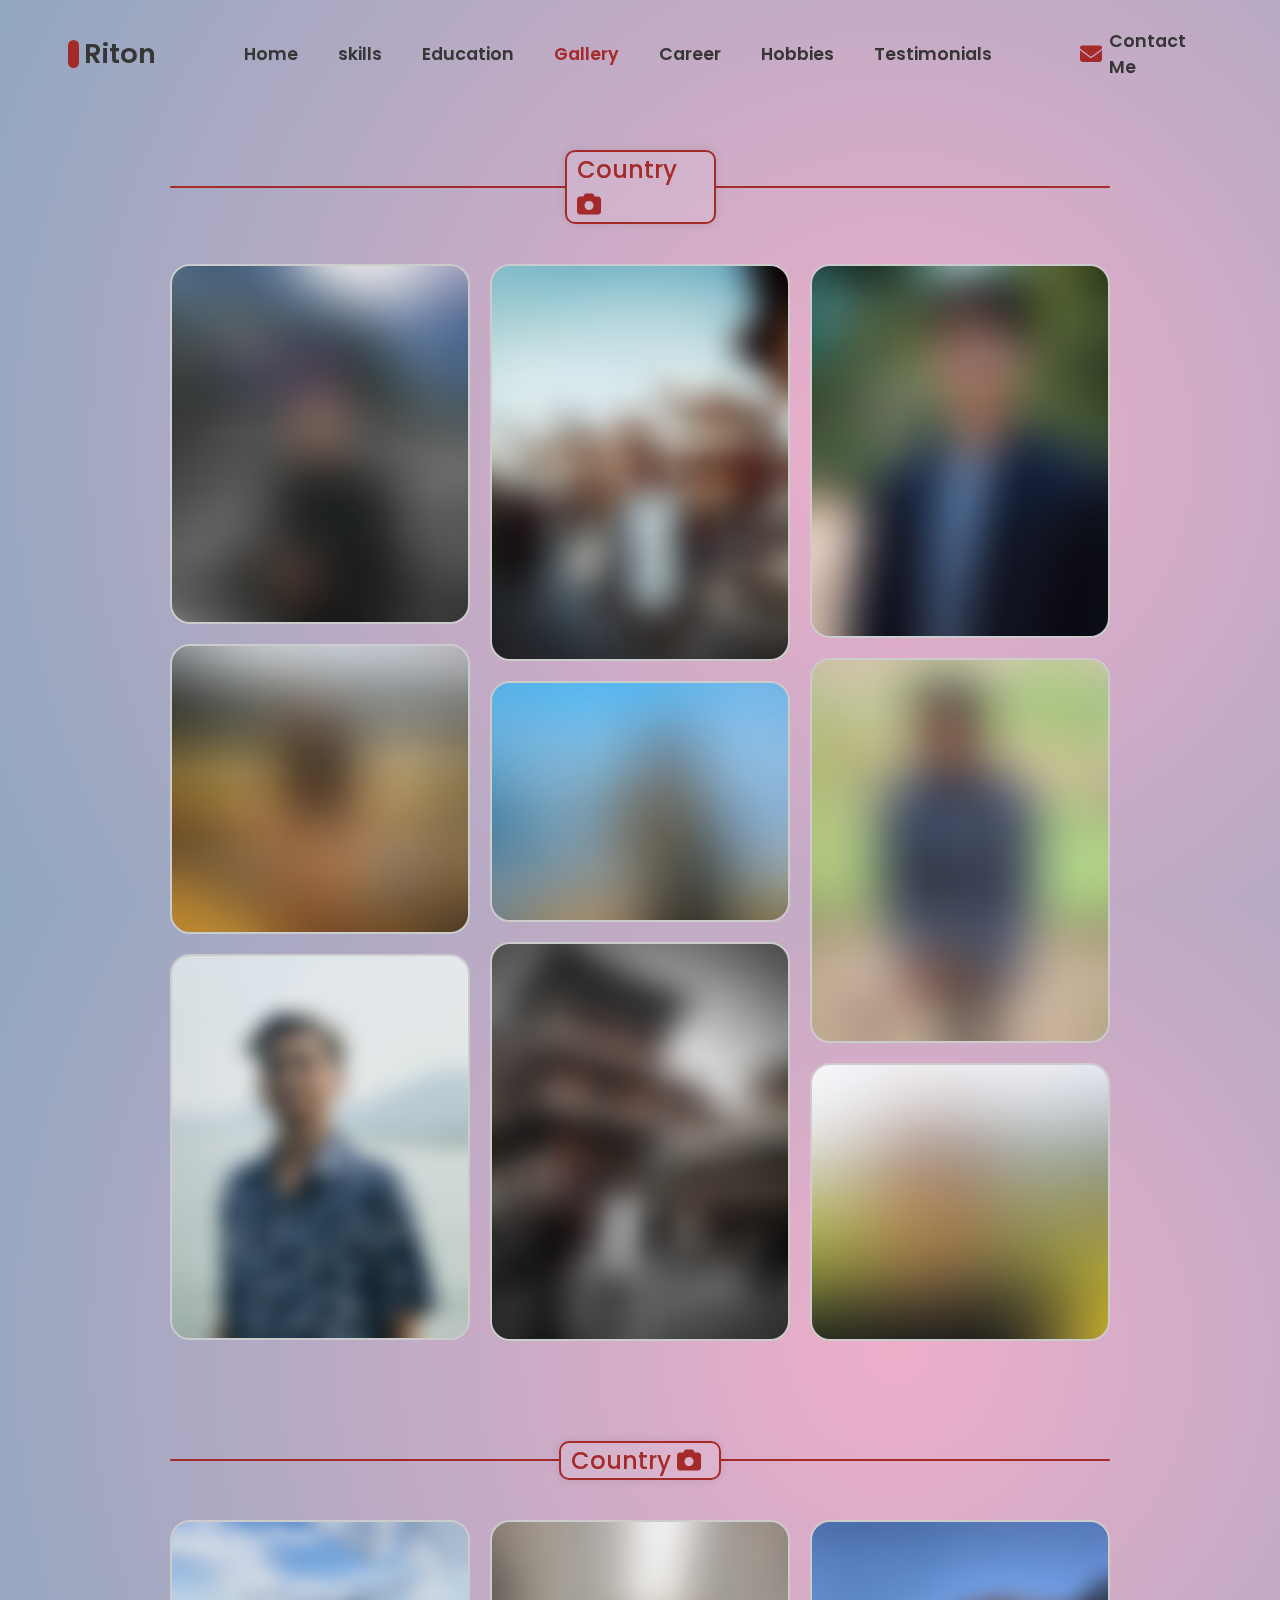
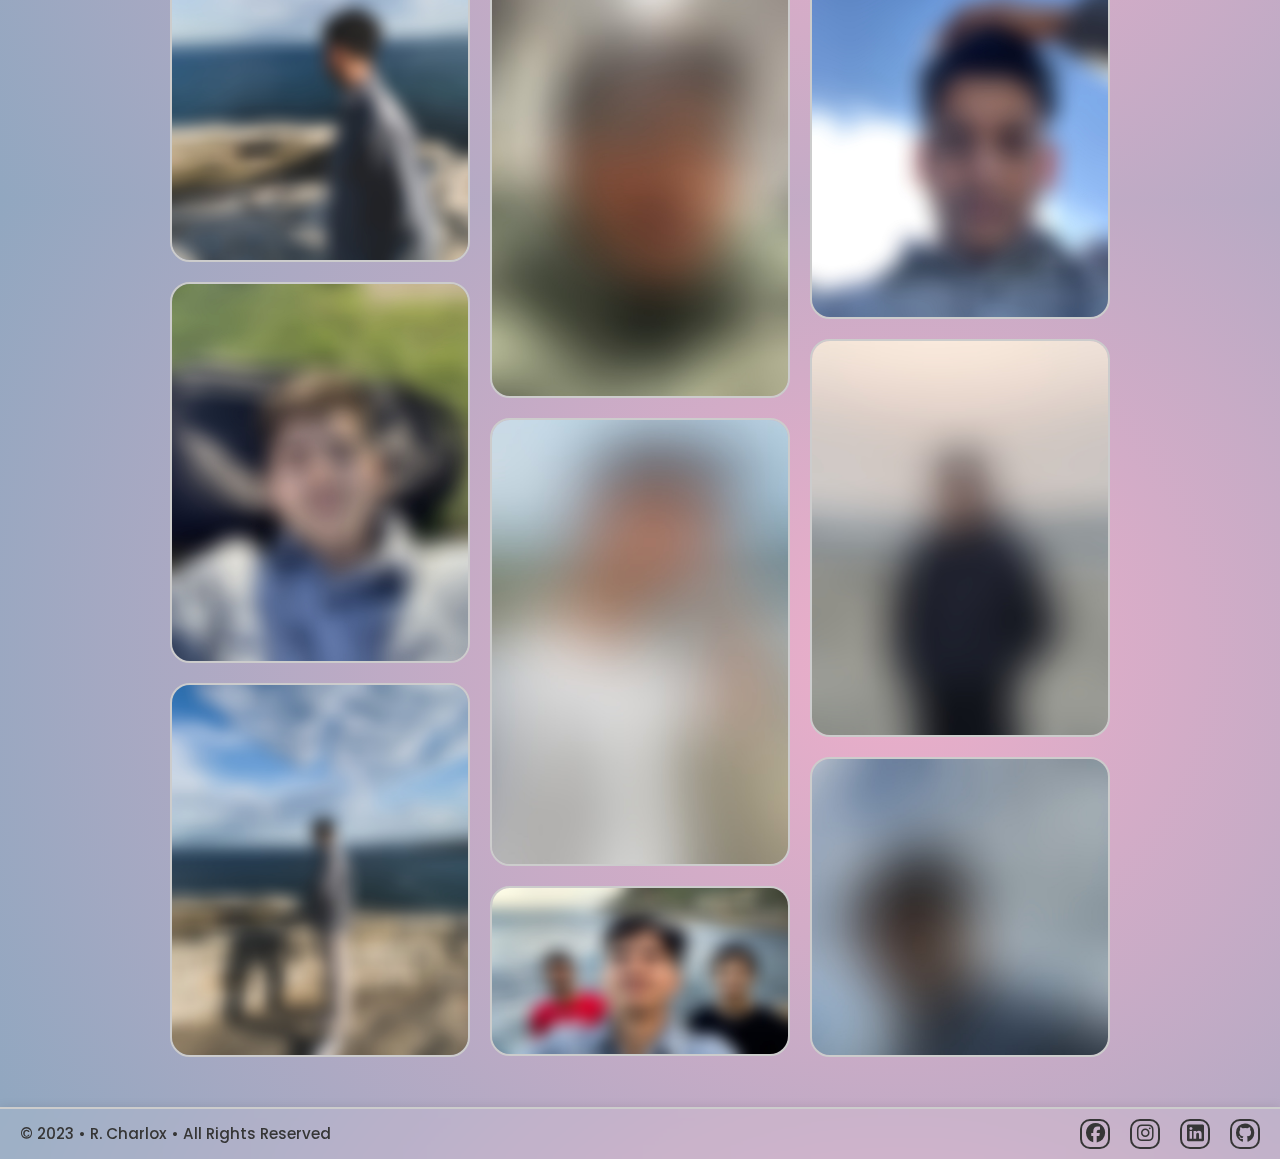
<file: SRC/pages/gallery.html>
<!DOCTYPE html>
<html>

<head>
    <meta charset="utf-8">
    <meta name="viewport" content="width=device-width, initial-scale=1">
    <title>Gallery</title>
    <link rel="stylesheet" type="text/css" href="../style/style.css">
    <link rel="icon" href="/Assets/favicons/favicon.png" type="image/png" sizes="32x32">

    <link rel="stylesheet" href="https://cdnjs.cloudflare.com/ajax/libs/font-awesome/6.2.0/css/all.min.css">
    <link rel="stylesheet" href="https://unpkg.com/boxicons@latest/css/boxicons.min.css">
</head>

<body>


    <header class="header" id="header">
        <a href="../../index.html" class="logo"><span class="main-icon"></span><span>Riton</span></a>

        <div class="navbar">
            <a href="/index.html">Home</a>
            <a href="./skills.html">skills</a>
            <a href="./education.html">Education</a>
            <a href="./gallery.html" class="active">Gallery</a>
            <a href="./career.html">Career</a>
            <a href="./hobbies.html">Hobbies</a>
            <a href="./testimonials.html">Testimonials</a>
        </div>

        <div class="main">
            <a href="contact.html" class="user main-items"><i class="fas fa-envelope cm-icon"></i>Contact Me</a>
            <div class="main-items menu-icon-container" id="menu-icon-js">
                <div class="bx bx-menu" id="menu-icon"></div>
            </div>
        </div>
    </header>

    <div class="page">
    <main class="gallery-main">
        <div class="gallery-section">
            <div class="column nepal">
                <div class="header">
                    <div class="header-line"></div>
                    <div class="text">Country <i class="fa-solid fa-camera"></i></div>
                    <div class="header-line right"></div>
                </div>
                <div class="images">
                    <div class="first image-column">
                        <img src="/Assets/gallery/Nepal/new 5 cropped.jpeg" alt="">
                        <img src="/Assets/gallery/Nepal/new 4.jpeg" alt="">
                        <img src="/Assets/gallery/Nepal/1 (9).jpeg" alt="">
                    </div>
                    <div class="second image-column">
                        <img src="/Assets/gallery/Nepal/1 (5).jpg" alt="">
                        <img src="/Assets/gallery/Nepal/1 (1).jpeg" alt="">
                        <img src="/Assets/gallery/Nepal/new 6.jpeg" alt="">
                    </div>
                    <div class="third image-column">
                        <img src="/Assets/gallery/Nepal/new 1.jpg" alt="">
                        <img src="/Assets/gallery/Nepal/1 (8).jpeg" alt="">
                        <img src="/Assets/gallery/Nepal/1 (4).jpg" alt="">
                    </div>
                </div>
            </div>
            <div class="column australia">
                <div class="header">
                    <div class="header-line"></div>
                    <div class="text">Country <i class="fa-solid fa-camera"></i></div>
                    <div class="header-line right"></div>
                </div>
                <div class="images">
                    <div class="first image-column">
                        <img src="/Assets/gallery/Australia/1 (1).jpeg" alt="">
                        <img src="/Assets/gallery/Australia/1 (3).jpg" alt="">
                        <img src="/Assets/gallery/Australia/1 (2).jpeg" alt="">
                    </div>
                    <div class="second image-column">
                        <img src="/Assets/gallery/Australia/1 (5).jpg" alt="">
                        <img src="/Assets/gallery/Australia/1 (1).jpg" alt="">
                        <img src="/Assets/gallery/Australia/1 (2).jpg" alt="">
                    </div>
                    <div class="third image-column">
                        <img src="/Assets/gallery/Australia/1 (4).jpg" alt="">
                        <img src="/Assets/gallery/Australia/1 (3).jpeg" alt="">
                        <img src="/Assets/gallery/Australia/1 (6).jpg" alt="">
                    </div>
                </div>
            </div>
        </div>
    </main>
    <footer class="footer">
        <div class="left">
            &copy; 2023 • R. Charlox • All Rights Reserved
        </div>
        <div class="right">
            <div class="social"><a href="https://www.facebook.com/ritoncharlox" target="_blank"><i
                        class="fa-brands fa-facebook"></i></a></div>
            <div class="social"><a href="https://www.instagram.com/ritoncharlox" target="_blank"><i class="fa-brands fa-instagram"></i></a></div>
            <div class="social"><a href="https://www.linkedin.com/in/ritoncharlox" target="_blank"><i class="fa-brands fa-linkedin"></i></a></div>
            <div class="social"><a href="https://github.com/ritoncharlox" target="_blank"><i class="fa-brands fa-github"></i></a></div>
        </div>
    </footer>
</div>

    <div class="nav-touch-close" id="nav-tc-js"></div>

    <script type="text/javascript" src="../script/script.js"></script>

</body>

</html>
</file>
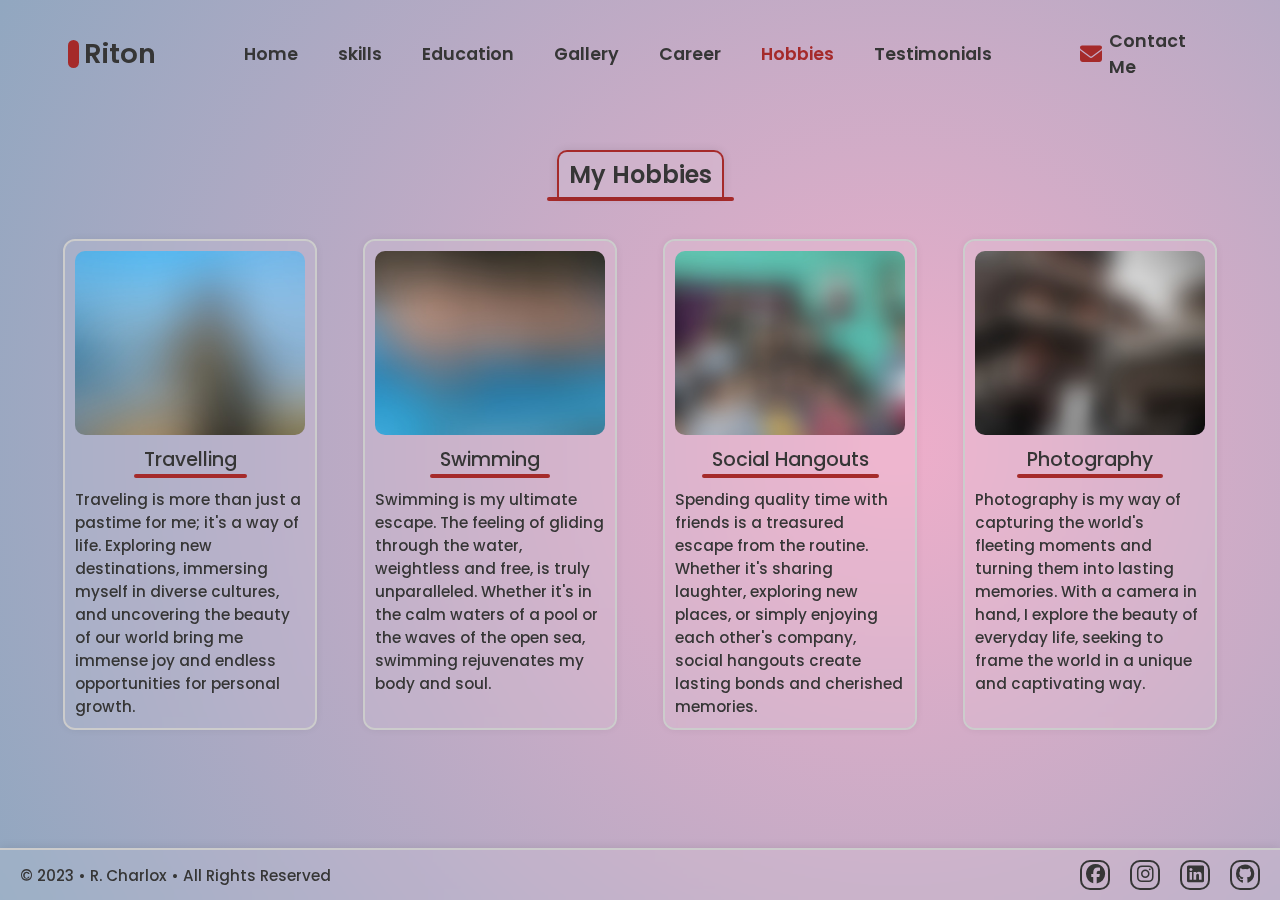
<file: SRC/pages/hobbies.html>
<!DOCTYPE html>
<html>

<head>
    <meta charset="utf-8">
    <meta name="viewport" content="width=device-width, initial-scale=1">
    <title>Hobbies</title>
    <link rel="stylesheet" type="text/css" href="../style/style.css">
    <link rel="icon" href="/Assets/favicons/favicon.png" type="image/png" sizes="32x32">

    <link rel="stylesheet" href="https://cdnjs.cloudflare.com/ajax/libs/font-awesome/6.2.0/css/all.min.css">
    <link rel="stylesheet" href="https://unpkg.com/boxicons@latest/css/boxicons.min.css">
</head>

<body>


    <header class="header" id="header">
        <a href="../../index.html" class="logo"><span class="main-icon"></span><span>Riton</span></a>

        <div class="navbar">
            <a href="/index.html">Home</a>
            <a href="./skills.html">skills</a>
            <a href="./education.html">Education</a>
            <a href="./gallery.html">Gallery</a>
            <a href="./career.html">Career</a>
            <a href="./hobbies.html" class="active">Hobbies</a>
            <a href="./testimonials.html">Testimonials</a>
        </div>

        <div class="main">
            <a href="contact.html" class="user main-items"><i class="fas fa-envelope cm-icon"></i>Contact Me</a>
            <div class="main-items menu-icon-container" id="menu-icon-js">
                <div class="bx bx-menu" id="menu-icon"></div>
            </div>
        </div>
    </header>

    <div class="page">
    <main class="hobbies-main">
        <div class="hobbies-section">
            <div class="hobbies-header">
                <div class="header-text">My Hobbies</div>
                <div class="header-line"></div>
            </div>
            <div class="section">
                <div class="row first">
                    <div class="hobbies 1">
                        <div class="image">
                            <img src="/Assets/hobbies/travelling.jpeg" alt="">
                        </div>
                        <div class="header">
                            <div class="header-text">Travelling</div>
                            <div class="header-line"></div>
                        </div>
                        <div class="text">
                            Traveling is more than just a pastime for me; it's a way of life. Exploring new
                            destinations,
                            immersing myself in diverse cultures, and uncovering the beauty of our world bring me
                            immense
                            joy
                            and endless opportunities for personal growth.
                        </div>
                    </div>
                    <div class="hobbies 2">
                        <div class="image">
                            <img src="/Assets/hobbies/swimming.jpg" alt="">
                        </div>
                        <div class="header">
                            <div class="header-text">Swimming</div>
                            <div class="header-line"></div>
                        </div>
                        <div class="text">
                            Swimming is my ultimate escape. The feeling of gliding through the water, weightless and
                            free, is truly unparalleled. Whether it's in the calm waters of a pool or the waves of the
                            open sea, swimming rejuvenates my body and soul.
                        </div>
                    </div>
                </div>
                <div class="row second">
                    <div class="hobbies 3">
                        <div class="image">
                            <img src="/Assets/hobbies/social adventures.jpg" alt="">
                        </div>
                        <div class="header">
                            <div class="header-text">Social Hangouts</div>
                            <div class="header-line"></div>
                        </div>
                        <div class="text">
                            Spending quality time with friends is a treasured escape from the routine. Whether it's
                            sharing laughter, exploring new places, or simply enjoying each other's company, social
                            hangouts create lasting bonds and cherished memories.
                        </div>
                    </div>
                    <div class="hobbies 4">
                        <div class="image">
                            <img src="/Assets/hobbies/photography.jpeg" alt="">
                        </div>
                        <div class="header">
                            <div class="header-text">Photography</div>
                            <div class="header-line"></div>
                        </div>
                        <div class="text">
                            Photography is my way of capturing the world's fleeting moments and turning them into
                            lasting memories. With a camera in hand, I explore the beauty of everyday life, seeking to
                            frame the world in a unique and captivating way.
                        </div>
                    </div>
                </div>
            </div>
        </div>
    </main>
    <footer class="footer">
        <div class="left">
            &copy; 2023 • R. Charlox • All Rights Reserved
        </div>
        <div class="right">
            <div class="social"><a href="https://www.facebook.com/ritoncharlox" target="_blank"><i
                        class="fa-brands fa-facebook"></i></a></div>
            <div class="social"><a href="https://www.instagram.com/ritoncharlox" target="_blank"><i class="fa-brands fa-instagram"></i></a></div>
            <div class="social"><a href="https://www.linkedin.com/in/ritoncharlox" target="_blank"><i class="fa-brands fa-linkedin"></i></a></div>
            <div class="social"><a href="https://github.com/ritoncharlox" target="_blank"><i class="fa-brands fa-github"></i></a></div>
        </div>
    </footer>
</div>





    <div class="nav-touch-close" id="nav-tc-js"></div>

    <script type="text/javascript" src="../script/script.js"></script>

</body>

</html>
</file>
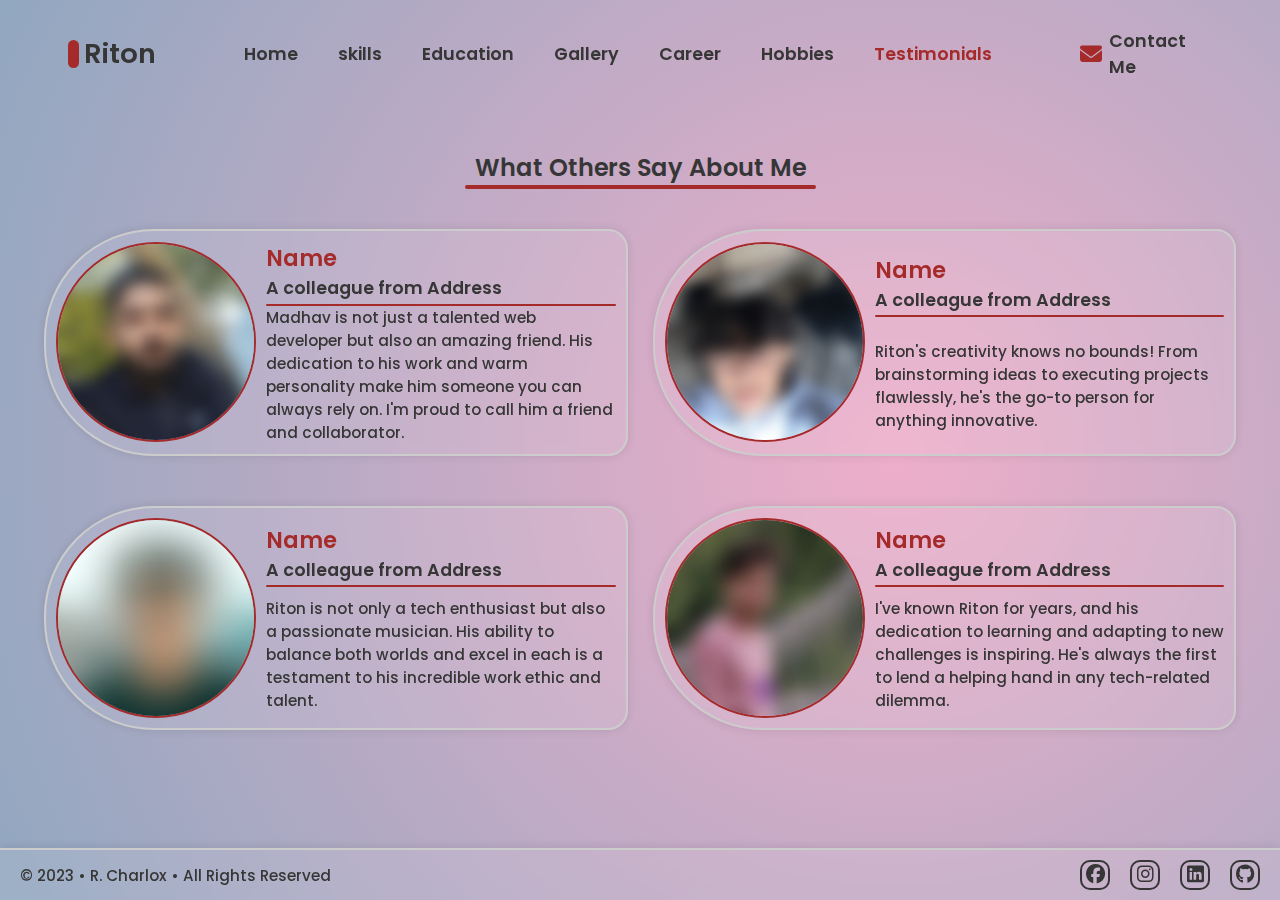
<file: SRC/pages/testimonials.html>
<!DOCTYPE html>
<html>

<head>
    <meta charset="utf-8">
    <meta name="viewport" content="width=device-width, initial-scale=1">
    <title>Testimonials</title>
    <link rel="stylesheet" type="text/css" href="../style/style.css">
    <link rel="icon" href="/Assets/favicons/favicon.png" type="image/png" sizes="32x32">

    <link rel="stylesheet" href="https://cdnjs.cloudflare.com/ajax/libs/font-awesome/6.2.0/css/all.min.css">
    <link rel="stylesheet" href="https://unpkg.com/boxicons@latest/css/boxicons.min.css">
</head>

<body>


    <header class="header" id="header">
        <a href="../../index.html" class="logo"><span class="main-icon"></span><span>Riton</span></a>

        <div class="navbar">
            <a href="/index.html">Home</a>
            <a href="./skills.html">skills</a>
            <a href="./education.html">Education</a>
            <a href="./gallery.html">Gallery</a>
            <a href="./career.html">Career</a>
            <a href="./hobbies.html">Hobbies</a>
            <a href="./testimonials.html" class="active">Testimonials</a>
        </div>

        <div class="main">
            <a href="contact.html" class="user main-items"><i class="fas fa-envelope cm-icon"></i>Contact Me</a>
            <div class="main-items menu-icon-container" id="menu-icon-js">
                <div class="bx bx-menu" id="menu-icon"></div>
            </div>
        </div>
    </header>


    <div class="page">
    <main class="testimonials-main">
        <div class="testimonials-section">
            <div class="testimonials-header">
                <div class="header-text">What Others Say About Me</div>
                <div class="header-line"></div>
            </div>
            <div class="section">
                <div class="row">
                    <!-- <div class="test1"> -->
                    <div class="block maddat">
                        <div class="image">
                            <img src="/Assets/testimonials/person1.jpg" alt="">
                        </div>
                        <div class="content">
                            <div class="content-row">
                                <div class="name">Name</div>
                                <div class="description">A colleague from Address</div>
                                <div class="line"></div>
                            </div>
                            <div class="text">
                                Madhav is not just a talented web developer but also an amazing friend. His
                                dedication
                                to his work and warm personality make him someone you can always rely on. I'm
                                proud
                                to
                                call him a friend and collaborator.
                            </div>
                        </div>
                    </div>
                    <div class="block oasis">
                        <div class="image">
                            <img src="/Assets/testimonials/person2.jpeg" alt="">
                        </div>
                        <div class="content">
                            <div class="content-row">
                                <div class="name">Name</div>
                                <div class="description">A colleague from Address</div>
                                <div class="line"></div>
                            </div>
                            <div class="text">
                                Riton's creativity knows no bounds! From brainstorming ideas to executing projects
                                flawlessly, he's the go-to person for anything innovative.
                            </div>
                        </div>
                    </div>
                    <!-- </div> -->
                </div>
                <div class="row">
                    <!-- <div class="test1"> -->
                    <div class="block sudip">
                        <div class="image">
                            <img src="/Assets/testimonials/person3.jpg" alt="">
                        </div>
                        <div class="content">
                            <div class="content-row">
                                <div class="name">Name</div>
                                <div class="description">A colleague from Address</div>
                                <div class="line"></div>
                            </div>
                            <div class="text">
                                Riton is not only a tech enthusiast but also a passionate musician. His ability to
                                balance both worlds and excel in each is a testament to his incredible work ethic and
                                talent.
                            </div>
                        </div>
                    </div>
                    <div class="block subin">
                        <div class="image">
                            <img src="/Assets/testimonials/person4.jpg" alt="">
                        </div>
                        <div class="content">
                            <div class="content-row">
                                <div class="name">Name</div>
                                <div class="description">A colleague from Address</div>
                                <div class="line"></div>
                            </div>
                            <div class="text">
                                I've known Riton for years, and his dedication to learning and adapting to new
                                challenges is inspiring. He's always the first to lend a helping hand in any
                                tech-related dilemma.
                            </div>
                        </div>
                    </div>
                    <!-- </div> -->
                </div>
            </div>
        </div>
    </main>
    <footer class="footer">
        <div class="left">
            &copy; 2023 • R. Charlox • All Rights Reserved
        </div>
        <div class="right">
            <div class="social"><a href="https://www.facebook.com/ritoncharlox" target="_blank"><i
                        class="fa-brands fa-facebook"></i></a></div>
            <div class="social"><a href="https://www.instagram.com/ritoncharlox" target="_blank"><i class="fa-brands fa-instagram"></i></a></div>
            <div class="social"><a href="https://www.linkedin.com/in/ritoncharlox" target="_blank"><i class="fa-brands fa-linkedin"></i></a></div>
            <div class="social"><a href="https://github.com/ritoncharlox" target="_blank"><i class="fa-brands fa-github"></i></a></div>
        </div>
    </footer>
</div>




    
    <div class="nav-touch-close" id="nav-tc-js"></div>

    <script type="text/javascript" src="../script/script.js"></script>

</body>

</html>
</file>
<file: SRC/style/style.css>
@import url('https://fonts.googleapis.com/css2?family=Poppins:wght@300;400;500;600;700&display=swap');

* {
	padding: 0;
	margin: 0;
	box-sizing: border-box;
	font-family: 'Poppins', sans-serif;
	text-decoration: none;
	list-style: none;
}

img {
	
}

:root {
	/* --bg-color: radial-gradient(circle at 60% 50%, rgba(238,174,202,1) 0%, rgb(127, 172, 224) 100%); */
	--bg-color: radial-gradient(circle at 70% 50%, rgba(238, 174, 202, 1) 0%, rgb(145, 167, 192) 100%);
	--text-color: #363636;
	--main-color: brown;
	/* --main-color: hsl(250, 52%, 36%); */
}

body {
	min-height: 100vh;
	/* position: relative;
	top: 150px; */
	background: var(--bg-color);
	color: var(--text-color);
}

header {
	position: fixed;
	/* position: relative; */
	width: 100%;
	top: 0;
	right: 0;
	z-index: 117;
	display: flex;
	align-items: center;
	/* justify-content: space-between; */
	justify-content: space-evenly;
	background: transparent;
	/* padding: 28px 12%; */
	padding: 28px 0px;
	transition: all .50s ease;
	/* backdrop-filter: blur(4px); */
}
header.scrolled {
	backdrop-filter: blur(4px);
}
.logo {
	display: flex;
	align-items: center;
	/* margin-right: 25px; */
}

.logo .main-icon {
	width: 0.7rem;
	height: 1.7rem;
	margin-right: 5px;
	background-color: var(--main-color);
	border-radius: 50px;
}

.logo span {
	color: var(--text-color);
	font-size: 1.7rem;
	font-weight: 600;
}

.navbar {
	display: flex;
}

.navbar a {
	position: relative;
	color: var(--text-color);
	font-size: 1.1rem;
	font-weight: 600;
	padding: 5px 0;
	margin: 0px 20px;
	transition: all .50s ease;
	display: flex;
	justify-content: center;
}

.navbar a::before {
	content: "";
	position: absolute;
	top: 0;
	width: 0px;
	height: 2px;
	border-radius: 10px;
	background-color: var(--text-color);
	transition: all 0.3s ease;
	opacity: 0;
}

.navbar a:hover::before {
	width: 100%;
	opacity: 1;
}

.navbar a:hover {
	color: var(--main-color);
	transform: scale(1.1);
}

.header .navbar a.active,
.header .main a.active {
	color: var(--main-color);
}


.header .main {
	display: flex;
	align-items: center;
	/* border: 2px solid; */
	/* margin-left: 25px; */
}

.header .main a {
	width: 132.4417px;
	/* width: fit-content; */
	justify-content: right;
	color: var(--text-color);
	font-size: 1.1rem;
	font-weight: 600;
	transition: all .50s ease;
}

.header .main .user .cm-icon {
	font-size: 22px;
}

.user {
	display: flex;
	align-items: center;
}

.user i {
	color: var(--main-color);
	font-size: 28px;
	margin-right: 7px;
}

.main a:hover {
	color: var(--main-color);
}

#menu-icon {
	font-size: 35px;
	color: var(--text-color);
	cursor: pointer;
	z-index: 114;
	display: none;
}

.about {
	/* position: relative;
	top: 150px; */
	width: 100%;
	padding-top: 150px;
	/* margin-top: 150px; */
	/* height: 100vh; */
	min-width: 250px;
	display: flex;
	justify-content: center;
	align-items: center;
}

.about-content {
	max-width: 1000px;
	padding: 0px 20px;
	display: flex;
	justify-content: center;
	align-items: center;
	flex-direction: row;
}

.column.left {
	text-align: left;
	/* padding-left: 20px; */
	max-width: 70%;
}

.column.right {
	order: 1;
	width: fit-content;
	display: flex;
	align-items: center;
	justify-content: left;
}


.column.right img {
	max-width: 250px;
	margin-left: 50px;
	border-radius: 20px 100px 20px 20px;
	box-shadow: 0 0 10px rgba(0, 0, 0, 0.2);

}

.about .text {
	font-size: 2rem;
	font-weight: bold;
	color: var(--text-color);
}

.about .iAm {
	color: #4e54c8;
}

.about p {
	font-size: 1.2rem;
	font-weight: 500;
	margin-top: 20px;
	color: var(--text-color);
}

.about .buttons {
	margin-top: 20px;
	display: flex;
	column-gap: 20px;
}

.about a {
	display: inline-block;
	/* margin-top: 20px; */
	padding: 10px 20px;
	background-color: var(--main-color);
	color: #fff;
	text-decoration: none;
	border-radius: 5px;
	font-size: 1rem;
	font-weight: 500;
	transition: 0.3s;
}

.about a:hover {
	background-color: #4e54c8;
}

.about .cm-button {
	color: var(--text-color);
	/* font-weight: 600; */
	background-color: transparent;
	outline: 2px solid var(--main-color);
}

.about .cm-button:hover {
	/* font-weight: 500; */
	color: white;
	outline: none;
}

.nav-touch-close {
	position: fixed;
	display: none;
	top: 0;
	width: 100%;
	height: 100%;
	background: rgba(255, 255, 255, 0.1);
	backdrop-filter: blur(4px);
	cursor: pointer;
	z-index: 100;
}

.nav-touch-close-open {
	display: block;
}

.nav-LR-TC {
	background: transparent;
	backdrop-filter: none;
}

@media (max-width: 1200px) {
	header {
		padding: 14px 2%;
		transition: .2s;
		justify-content: space-between;
	}

	.navbar a {
		padding: 5px 0;
		margin: 0px 20px;
	}
}

@media (max-width: 850px) {
	/* .about {
		display: inline;
	} */

	.about-content {
		/* position: relative; */
		display: block;
		padding: 0px;
		/* top: 100px; */
		max-width: 100%;
		height: 100%;
	}

	.about-content .column.left {
		max-width: 100%;
		margin-left: 20px;
		margin-right: 20px;
		padding: 0px;
		text-align: center;
	}


	.about-content .column.left .text {
		margin-top: 20px;
		font-size: 1.8rem;
	}

	.about-content .column.left p {
		margin: 0px;
		font-size: 1.1rem;
		margin-top: 10px;
	}

	.about .about-content .buttons {
		display: block;
		margin: 0px;
	}

	.about-content .column.left a {
		margin: 0px;
		margin-top: 20px;
		margin-right: 10px;
		margin-left: 10px;

	}

	.about-content .column.right {
		width: 100%;
		display: flex;
		justify-content: center;
		align-items: center;
	}

	.about-content .column.right img {
		margin: 0px;
	}
}

@media (max-width: 1100px) {
	.main .main-items {
		margin-right: 12px;
	}

	.main .menu-icon-container {
		position: relative;
		margin-right: 5px;
		width: 30px;
		height: 30px;
		border-radius: 5px;
		/* background: grey; */
		border: 2px solid #ccc;
		box-shadow: 0 0 10px rgba(0, 0, 0, 0.1);
		background: rgba(255, 255, 255, 0.1);
		backdrop-filter: blur(4px);
		cursor: pointer;
		display: flex;
		justify-content: center;
		align-items: center;
		z-index: 113;
	}

	.header .main a {
		width: 132.6px;
	}

	#menu-icon {
		display: block;
	}

	.navbar {
		position: absolute;
		top: 100%;
		right: -100%;
		width: auto;
		height: auto;
		/* background: grey; */
		border: 2px solid #ccc;
		box-shadow: 0 0 10px rgba(0, 0, 0, 0.1);
		background: rgba(255, 255, 255, 0.1);
		backdrop-filter: blur(4px);
		display: flex;
		flex-direction: column;
		justify-content: flex-start;
		align-items: center;
		border-radius: 10px;
		transition: all .50s ease;
	}

	.navbar a {
		display: block;
		margin: 12px 0;
		padding: 0px 25px;
		transition: all .50s ease;
	}

	.navbar a:before,
	.navbar a:after {
		display: none;
	}

	.navbar a:hover {
		color: var(--text-color);
		transform: translateY(5px);
	}

	/* .navbar a.active {
		color: var(--text-color);
	} */

	.navbar.open {
		right: 2%;
	}

}


.contact-main {
	width: 100%;
	/* height: 100vh; */
	padding-top: 150px;
	display: flex;
	align-items: center;
	justify-content: center;
}

.contact-main .contact-full {
	min-width: 570px;
	padding: 20px;
	padding-top: 0px;
	display: flex;
	align-items: center;
	justify-content: center;
}

.contact-main .mobile-show {
	position: absolute;
	visibility: hidden;
}

.contact-main .contact-section {
	width: 400px;
	min-width: 320px;
	color: var(--text-color);
	height: 400px;
	padding: 20px;
	position: relative;
	display: flex;
	flex-direction: column;
	justify-content: space-around;
	/* top: 40px; */
	border-top: 2px solid #ccc;
	border-bottom: 2px solid #ccc;
	border-left: 2px solid #ccc;
	border-radius: 10px 0px 0px 10px;
	box-shadow: 0 0 10px rgba(0, 0, 0, 0.1);
	background: rgba(255, 255, 255, 0.1);
	backdrop-filter: blur(4px);
}

.contact-main .contact-section .cs-item {
	display: flex;
	align-items: center;
}

.contact-main .contact-section .text {
	width: 200px;
	display: flex;
	flex-direction: column;
}

.contact-main .contact-section .icon {
	width: 70px;
	/* min-width: 70px; */
	height: 70px;
	border: 2.5px solid var(--main-color);
	border-radius: 100px;
	color: var(--main-color);
	font-size: 35px;
	display: flex;
	align-items: center;
	justify-content: center;
}

.contact-main .contact-section .placeHolder {
	width: fit-content;
	height: fit-content;
	display: flex;
	align-items: center;
	padding-left: 10px;
	font-size: 1.1rem;
	font-weight: 600;
	color: var(--main-color);
	/* background: lightcoral; */
}

.contact-main .contact-section .info {
	width: fit-content;
	height: fit-content;
	padding-left: 10px;
	/* font-size: large; */
	font-weight: 500;
	/* background: lightgoldenrodyellow; */
}


.contact-main .contact-form {
	width: 400px;
	min-width: 250px;
	position: relative;
	/* top: 40px; */
	text-align: center;
	padding: 20px;
	border: 2px solid #ccc;
	border-radius: 10px;
	color: var(--main-color);
	box-shadow: 0 0 10px rgba(0, 0, 0, 0.1);
	background: rgba(255, 255, 255, 0.1);
	backdrop-filter: blur(4px);
}

.contact-main .contact-section.csa-cs {
	border-right: 2px solid #ccc;
	border-radius: 10px;
}

.contact-main .contact-form.csa-cf {
	border-left: none;
	border-radius: 0px 10px 10px 0px;

}

.contact-main .contact-section .cs-top {
	width: 100%;
	padding-right: 15px;
	display: flex;
	flex-direction: column;
	/* justify-content: center; */
	align-items: center;
}

.contact-main .contact-section h1,
.contact-main .contact-form h1 {
	font-size: 1.5em;
	color: var(--text-color);
}

.contact-main .contact-section .border-line,
.contact-main .contact-form .border-line {
	width: 100%;
	height: 2px;
	background-color: var(--main-color);
}

.contact-main .contact-section .border-line {
	margin-bottom: 25px;
}

.contact-main .contact-form .contact-submit-after {
	/* height: 350px; */
	/* margin-top: 10px; */
	padding: 30px 0px 10px 0px;
	/* display: flex; */
	display: none;
	justify-content: center;
	align-items: center;
}

.contact-main .contact-form .form-section.hide {
	display: none;
}

.contact-main .contact-form .contact-submit-after.show {
	display: flex;
}

.contact-main .contact-form .contact-submit-after .box {
	/* background-color:cornsilk; */
	width: 335px;
	padding: 20px;
	border-radius: 10px;
	display: flex;
	flex-direction: column;
	justify-content: center;
	align-items: center;
	border: 2px solid #ccc;
	box-shadow: 0 0 10px rgba(0, 0, 0, 0.1);
	background: rgba(255, 255, 255, 0.1);
	backdrop-filter: blur(4px);

}

.contact-main .contact-form .contact-submit-after .csa-icon {
	font-size: 5rem;
	color: lightseagreen;
	margin-bottom: 20px;
}

.contact-main .contact-form .contact-submit-after .csa-text {
	font-size: 1.2rem;
	color: var(--text-color);
	font-weight: 500;
	margin-bottom: 10px;
}

.contact-main .contact-form .contact-submit-after .csa-ok {
	width: fit-content;
	color: white;
	font-size: 1.1rem;
	font-weight: 500;
	padding: 2px 8px;
	border-radius: 5px;
	cursor: pointer;
	background-color: var(--main-color);
	transition: 0.3s;
}

.contact-main .contact-form .contact-submit-after .csa-ok:hover {
	background-color: #4e54c8;
}

.contact-main .contact-form .name-section {
	margin-top: 25px;
}

.contact-main label {
	display: block;
	margin-bottom: 10px;
	color: var(--text-color);
	font-weight: 600;
}

.contact-main input[type="text"],
.contact-main input[type="email"],
.contact-main textarea {
	width: 100%;
	padding: 10px;
	margin-bottom: 20px;
	border: 1px solid #ccc;
	border-radius: 5px;
	font-size: 16px;
	outline: none;
}


.contact-main textarea {
	resize: none;
	margin-bottom: 0px;
}

.contact-main .contact-form .email-error,
.contact-main .contact-form .error {
	/* background-color: gray; */
	width: fit-content;
	display: none;
	justify-content: center;
	align-items: center;
	font-size: 1.1rem;
	border: 2px solid var(--main-color);
	border-radius: 5px;
	padding: 5px;
	margin: 10px auto 0px auto;
}

.contact-main .contact-form .error-show {
	display: flex;
}

.contact-main .contact-form .error-icon {
	font-size: 1.4rem;
	margin-right: 5px;
}


.contact-main button[type="submit"] {
	background-color: var(--main-color);
	color: white;
	padding: 10px 20px;
	border: none;
	border-radius: 5px;
	margin-top: 20px;
	font-size: 1rem;
	font-weight: 500;
	cursor: pointer;
	transition: 0.3s;
}

.contact-main button[type="submit"]:hover {
	background-color: #4e54c8;
}

.contact-main .contact-form .contact-button .line {
	display: inline-block;
	width: 15px;
	height: 15px;
	border-radius: 15px;
	background-color: var(--main-color);
}

.contact-main .contact-form .contact-button.loading {
	height: 55px;
	width: 97.7px;
	background-color: gray;
}

.contact-main .contact-form .contact-load {
	display: none;
}

.contact-main .contact-form .contact-load.show {
	display: block;
}

.contact-main .contact-form .contact-button .submit-text.hide {
	display: none;
}

.contact-main .contact-form .contact-load .line:nth-last-child(1) {
	animation: loadingA 1.5s 1s infinite;
}

.contact-main .contact-form .contact-load .line:nth-last-child(2) {
	animation: loadingA 1.5s 0.5s infinite;
}

.contact-main .contact-form .contact-load .line:nth-last-child(3) {
	animation: loadingA 1.5s 0s infinite;
}

@keyframes loadingA {
	0% {
		height: 15px;
	}

	50% {
		height: 35px;
	}

	100% {
		height: 15px;
	}
}

@media (max-width: 610px) {

	.contact-main {
		display: block;
	}

	.contact-main .contact-full {
		min-width: fit-content;
		display: block;
		padding: 0px;
		/* margin-left: auto;
		margin-right: auto; */
		/* position: relative;
		top: 100px; */
	}

	.contact-main .mobile-show {
		position: relative;
		visibility: visible;
	}

	.contact-main .contact-full .contact-section {
		width: 85%;
		min-width: 300px;
		height: fit-content;
		padding: 20px 0px 25px 15px;
		margin-right: auto;
		margin-left: auto;
		border-right: 2px solid #ccc;
		border-radius: 10px;
	}

	.contact-main .contact-section .cs-item {
		margin-bottom: 35px;
	}

	.contact-main .contact-section .cs-item.address {
		margin-bottom: 0px;
	}

	.contact-main .contact-section .icon {
		width: 50px;
		height: 50px;
		font-size: 25px;
	}

	.contact-main .contact-full .contact-form {
		margin-top: 25px;
		width: 85%;
		min-width: 300px;
		border-left: 2px solid #ccc;
		margin-right: auto;
		margin-left: auto;
		border-radius: 10px;
	}

	.contact-main .contact-form .contact-submit-after .box {
		width: auto;
	}


	.contact-main .contact-form .border-line {
		height: 2px;
	}

}

.skills-main {
	width: 100%;
	/* height: fit-content; */
	padding-top: 95px;
	display: flex;
	justify-content: center;
	align-items: center;
}

.skills-main .skills-section {
	width: 1000px;
	/* margin-bottom: -40px; */
}

.skills-main .skills-section .header {
	display: flex;
	flex-direction: column;
	justify-content: center;
	align-items: center;
	margin-bottom: 40px;
}

.skills-main .skills-section .header .text {
	font-size: 1.5rem;
	font-weight: 600;
}

.skills-main .skills-section .header .border-line {
	width: 140px;
	height: 4px;
	border-radius: 100px;
	background-color: var(--main-color);
}

.skills-main .skills-section .skills {
	display: flex;
	flex-direction: row;
	justify-content: space-around;
	flex-wrap: wrap;
	row-gap: 50px;
}

.skills-main .skills-section .skills .skills-group-row {
	/* width: 40%; */
	width: 400px;
	/* min-width: 300px; */
	border: 2px solid #ccc;
	border-radius: 10px;
	margin-left: 20px;
	margin-right: 20px;
	padding: 20px 10px 10px 10px;
	box-shadow: 0 0 10px rgba(0, 0, 0, 0.1);
	background: rgba(255, 255, 255, 0.1);
	backdrop-filter: blur(4px);
}

@media (max-width: 700px) {
	.skills-main .skills-section .skills .skills-group-row {
		width: 85%;
		min-width: 250px;
	}
}

.skills-main .skills-section .skills .skills-group-row .skills-group-header {
	width: fit-content;
	font-size: 1.35rem;
	font-weight: 600;
	color: var(--text-color);
	/* margin-top: 20px; */
	margin-left: auto;
	margin-right: auto;
}

.skills-main .skills-section .skills-group-row .border-line {
	width: 100%;
	height: 4px;
	border-radius: 100px;
	background-color: var(--main-color);
	margin-top: 5px;
	margin-bottom: 25px;
}

.skills-main .skills-section .skills-group-row .skill {
	/* width: 100%; */
	/* height: 100px; */
	margin-bottom: 25px;
	display: flex;
	flex-direction: row;
}

.skills-main .skills-section .skills-group-row .skill-block {
	width: 100%;
	padding-left: 10px;
}

.skills-main .skills-section .skills-group-row .icon {
	display: flex;
	justify-content: center;
	align-items: center;
}

.skills-main .skills-section .skills-group-row .icon-img {
	width: 55px;
	aspect-ratio: 1;
	display: flex;
	justify-content: center;
	align-items: center;
	font-size: 30px;
	color: var(--text-color);
	border: 3px solid var(--main-color);
	border-radius: 25%;
}

.skills-main .skills-section .skills-group-row .progress-block {
	width: fit-content;
	height: fit-content;
	padding: 0px 5px;
	border-radius: 50px;
	margin-top: 5px;
	margin-left: 50%;
	transform: translate(-20px, 0px);
	background-color: var(--main-color);
	color: white;
	font-size: 0.8em;
}

.skills-main .skills-section .skills-group-row .progress-bar {
	width: 100%;
	height: 7px;
	margin-top: 5px;
	background: gray;
	border-radius: 20px;
}

.skills-main .skills-section .skills-group-row .progress-per {
	width: 50%;
	height: 7px;
	border-radius: 20px;
	background-color: var(--main-color);
}

.skills-main .skills-section .skills-group-row .block-header {
	color: var(--text-color);
	/* font-size: 1.05rem; */
	font-weight: 600;
}

.skills-main .skills-section .skills-group-row .block-section {
	font-size: 0.85rem;
	font-weight: 600;
}

.skills-main .skills-section .skills-group-row .html .progress-block {
	margin-left: 70%;
}

.skills-main .skills-section .skills-group-row .html .progress-per {
	width: 70%;
}

.skills-main .skills-section .skills-group-row .css .progress-block {
	margin-left: 60%;
}

.skills-main .skills-section .skills-group-row .css .progress-per {
	width: 60%;
}

.skills-main .skills-section .skills-group-row .js .progress-block {
	margin-left: 50%;
}

.skills-main .skills-section .skills-group-row .js .progress-per {
	width: 50%;
}

.skills-main .skills-section .skills-group-row .python .progress-block {
	margin-left: 85%;
}

.skills-main .skills-section .skills-group-row .python .progress-per {
	width: 85%;
}

.skills-main .skills-section .skills-group-row .communication .progress-block {
	margin-left: 85%;
}

.skills-main .skills-section .skills-group-row .communication .progress-per {
	width: 85%;
}

.skills-main .skills-section .skills-group-row .team-work .progress-block {
	margin-left: 70%;
}

.skills-main .skills-section .skills-group-row .team-work .progress-per {
	width: 70%;
}

.skills-main .skills-section .skills-group-row .management .progress-block {
	margin-left: 65%;
}

.skills-main .skills-section .skills-group-row .management .progress-per {
	width: 65%;
}

.skills-main .skills-section .skills-group-row .creativity .progress-block {
	margin-left: 80%;
}

.skills-main .skills-section .skills-group-row .creativity .progress-per {
	width: 80%;
}

.education-main {
	padding-top: 150px;
	width: 100%;
	display: flex;
	justify-content: center;
	flex-direction: row;
	/* align-items: center; */
}

.education-main .education-section {
	/* position: relative; */
	/* top: 150px; */
	width: fit-content;
	min-width: 770px;
	max-width: 800px;
	display: flex;
	flex-direction: column;
	align-items: center;
	row-gap: 50px;
	/* margin-left: auto;
	margin-right: auto; */
	box-sizing: content-box;
	padding-left: 20px;
	padding-right: 20px;
}

.education-main .education-section .study {
	/* height: 190px; */
	display: flex;
	flex-direction: row;
	/* margin-bottom: 50px; */
	/* justify-content: space-between; */
}

.education-main .education-section .study .image {
	display: flex;
	justify-content: center;
}

.education-main .education-section .study .image img {
	width: 300px;
	/* height: 180px; */
	aspect-ratio: 300/180;
	/* min-width: 200px; */
	border-radius: 10px;
	border: 2px solid var(--main-color);
}

.education-main .education-section .study .line {
	min-width: 2.5px;
	height: 180px;
	margin-top: auto;
	margin-bottom: auto;
	border-radius: 10px;
	margin-left: 20px;
	margin-right: 20px;
	background-color: var(--main-color);
}

.education-main .education-section .study.second .image {
	order: 2;
}

.education-main .education-section .study.second .line {
	order: 1;
}

.education-main .education-section .study.second .texts {
	order: 0;
}

@media (max-width: 850px) {
	.education-main .education-section .study {
		flex-direction: column;
		border: 2px solid #ccc;
		border-radius: 20px;
		padding: 10px;
		box-shadow: 0 0 10px rgba(0, 0, 0, 0.1);
		background: rgba(255, 255, 255, 0.1);
		backdrop-filter: blur(4px);
	}

	.education-main .education-section {
		min-width: 250px;
		width: 85%;
	}

	.education-main .education-section .study .image img {
		width: 85%;
		min-width: 250px;
	}

	.education-main .education-section .study .line {
		width: 100%;
		height: 4px;
		margin: 0px;
		margin-top: 20px;
		margin-bottom: 5px;
	}

	.education-main .education-section .study .texts {
		display: flex;
		flex-direction: column;
		justify-content: center;
		align-items: center;
	}

	.education-main .education-section .study.second .image {
		order: 2;
	}

	.education-main .education-section .study.second .line {
		order: 3;
	}

	.education-main .education-section .study.second .texts {
		order: 4;
	}

	.education-main .education-section .study .texts .header {
		text-align: center;
	}

	.education-main .education-section .study .texts .name {
		text-align: center;
	}

	.education-main .education-section .study .texts .year {
		text-align: center;
	}

	.education-main .education-section .study .texts .text {
		text-align: center;
	}
}

.education-main .education-section .study .texts .header {
	font-size: 1.4rem;
	font-weight: 600;
	color: var(--main-color);
}

.education-main .education-section .study .texts .name {
	font-size: 1.2rem;
	font-weight: 500;
	color: var(--text-color);
	margin-top: 5px;
}

.education-main .education-section .study .texts .year {
	font-weight: 600;
	color: var(--text-color);
}

.education-main .education-section .study .texts .text {
	font-weight: 500;
	color: var(--text-color);
	/* text-align: justify; */
	margin-top: 10px;
}

.gallery-main {
	margin-top: 150px;
	display: flex;
	justify-content: center;
	/* margin-bottom: 150px; */
}

.gallery-main .gallery-section .column {
	display: flex;
	flex-direction: column;
	padding: 0px 20px;
	/* border: 2px solid red; */
	/* column-gap: 20px; */
}

.gallery-main .gallery-section .column .header {
	width: 100%;
	font-size: 1.5rem;
	font-weight: 500;
	display: flex;
	flex-direction: row;
	align-items: center;
	justify-content: center;
	margin-bottom: 40px;
}

.gallery-main .gallery-section .column .header .text {
	min-width: 151px;
	color: var(--main-color);
	border: 2px solid var(--main-color);
	border-radius: 10px;
	/* border-radius: 10px 10px 0px 0px; */
	/* border-bottom: 0px; */
	padding: 0px 10px;
	box-shadow: 0 0 10px rgba(0, 0, 0, 0.1);
	background: rgba(255, 255, 255, 0.1);
	backdrop-filter: blur(4px);
}

.gallery-main .gallery-section .column.australia .header .text {
	min-width: 162.3px;
}

.gallery-main .gallery-section .column .header .header-line {
	/* order: 1; */
	width: 100%;
	height: 2px;
	border-radius: 20px 0px 0px 20px;
	/* border-radius: 20px; */
	background-color: var(--main-color);
}

.gallery-main .gallery-section .column .header .header-line.right {
	border-radius: 0px 20px 20px 0px;
}

.gallery-main .gallery-section .column .images {
	display: flex;
	justify-content: center;
	flex-direction: row;
	flex-wrap: wrap;
	row-gap: 20px;
	column-gap: 20px;
}
.gallery-main .gallery-section .column .images .image-column{
	display: flex;
	align-items: center;
}
.gallery-main .gallery-section .column.australia {
	margin-top: 100px;
}

.gallery-main .gallery-section .column img {
	width: 300px;
	min-width: 250px;
	/* width: 100%; */
	border: 2px solid #ccc;
	border-radius: 20px;
}
@media (max-width: 500px) {
	.gallery-main .gallery-section .column img {
		width: 80%;
	}
}
.gallery-main .gallery-section .column .image-column {
	display: flex;
	flex-direction: column;
	row-gap: 20px;
}

.career-main {
	width: 100%;
	/* margin-top: 150px; */
	padding-top: 150px;
	display: flex;
	justify-content: center;
	align-items: center;
}

.career-main .career-section {
	/* width: 70%; */
	/* min-width: 650px; */
	max-width: 1000px;
	/* padding: 100px; */
	padding: 0px 20px;
}

.career-main .career-section .career-header {
	width: fit-content;
	margin-left: auto;
	margin-right: auto;
}

.career-main .career-section .career-header .text {
	font-size: 1.4rem;
	font-weight: 600;
	padding: 5px 10px;
	margin-left: 10px;
	margin-right: 10px;
	border: 2px solid var(--main-color);
	border-bottom: 0px;
	border-radius: 10px 10px 0px 0px;
	box-shadow: 0 0 10px rgba(0, 0, 0, 0.1);
	background: rgba(255, 255, 255, 0.1);
	backdrop-filter: blur(4px);
	/* color: var(--main-color); */
}

.career-main .career-section .header-line {
	width: 100%;
	height: 4px;
	background-color: var(--main-color);
	border-radius: 20px;
	/* margin-top: 5px; */
}

.career-main .career-section .professional-summary .texts {
	margin-top: 20px;
	font-size: 1.05rem;
	font-weight: 500;
	text-align: justify;
}

.career-main .career-section .career-goals {
	margin-top: 50px;
}

.career-main .career-section .career-goals .goals {
	margin-top: 25px;
	display: flex;
	justify-content: space-evenly;
	flex-direction: row;
	flex-wrap: wrap;
	row-gap: 40px;
	column-gap: 20px;
}

.career-main .career-section .career-goals .goals-row {
	width: 100%;
	max-width: 380px;
	min-width: 250px;
	box-sizing: content-box;
	display: flex;
	flex-direction: column;
	align-items: center;
}
.career-main .career-section .career-goals .goals-row .goals-header {
	width: fit-content;
	display: flex;
	align-items: center;
	flex-direction: column;
}

.career-main .career-section .career-goals .goals-row .header-line {
	width: 100%;
	height: 4px;
	border-radius: 20px;
	background-color: var(--main-color);
}

.career-main .career-section .career-goals .goals-row .goals-header .text {
	font-size: 1.2rem;
	font-weight: 600;
	margin-left: 10px;
	margin-right: 10px;
	/* color: var(--main-color); */
}

.career-main .career-section .career-goals .goals-row .texts {
	margin-top: 20px;
	display: flex;
	flex-direction: column;
	row-gap: 10px;
}

.career-main .career-section .career-goals .goals-row .text-row {
	min-height: 62.8px;
	font-size: 1.05rem;
	font-weight: 500;
	padding-top: 5px;
	padding-bottom: 5px;
	padding-left: 10px;
	padding-right: 10px;
	border: 2px solid #ccc;
	border-radius: 10px;
	box-shadow: 0 0 10px rgba(0, 0, 0, 0.1);
	background: rgba(255, 255, 255, 0.1);
	backdrop-filter: blur(4px);
	display: flex;
	align-items: center;
	/* justify-content: center; */
}

.career-main .career-section .career-goals .goals-row .text-row .tr-icon {
	margin-right: 10px;
	min-width: 16.8px;
	min-height: 16.8px;
	border-radius: 50%;
	background-color: var(--text-color);
}

.hobbies-main {
	width: 100%;
	padding-top: 150px;
	display: flex;
	justify-content: center;
	align-items: center;
}

.hobbies-main .hobbies-section {
	/* width: 100%; */
	display: flex;
	flex-direction: column;
	align-items: center;
	padding: 0px 10px;
}

.hobbies-main .hobbies-section .hobbies-header {
	margin-bottom: 40px;
}

.hobbies-main .hobbies-section .hobbies-header .header-text {
	font-size: 1.5rem;
	font-weight: 600;
	border: 2px solid var(--main-color);
	border-bottom: 0px;
	border-radius: 10px 10px 0px 0px;
	padding-top: 5px;
	padding-left: 10px;
	padding-right: 10px;
	padding-bottom: 5px;
	margin-left: 10px;
	margin-right: 10px;
	box-shadow: 0 0 10px rgba(0, 0, 0, 0.1);
	background: rgba(255, 255, 255, 0.1);
	backdrop-filter: blur(4px);
}

.hobbies-main .hobbies-section .hobbies-header .header-line {
	width: 100%;
	height: 4px;
	background-color: var(--main-color);
	border-radius: 20px;
}

.hobbies-main .hobbies-section .section {
	display: flex;
	justify-content: center;
	flex-direction: row;
	/* flex-wrap: wrap; */
	column-gap: 50px;
	row-gap: 50px;
}
.hobbies-main .hobbies-section .section .row {
	display: flex;
	justify-content: center;
	/* width: 250px; */
	/* width: fit-content; */
	flex-direction: row;
	flex-wrap: wrap;
	row-gap: 50px;
	column-gap: 50px;
}
.hobbies-main .hobbies-section .section .row.first {
	justify-content: flex-end;
}
.hobbies-main .hobbies-section .section .row.second {
	justify-content: flex-start;
}
.hobbies-main .hobbies-section .section .hobbies {
	width: 250px;
	min-width: 250px;
	/* width: 30%; */
	/* height: fit-content; */
	/* display: block; */
	display: flex;
	flex-direction: column;
	align-items: center;
	outline: 2px solid #ccc;
	border-radius: 10px;
	padding: 10px;
	box-shadow: 0 0 10px rgba(0, 0, 0, 0.1);
	background: rgba(255, 255, 255, 0.1);
	backdrop-filter: blur(4px);
}
@media (max-width: 650px) {
	.hobbies-main .hobbies-section .section {
		flex-direction: column;
	}
	.hobbies-main .hobbies-section .section .row.first {
		justify-content: center;
	}
	.hobbies-main .hobbies-section .section .row.second {
		justify-content: center;
	}
	.hobbies-main .hobbies-section .section .hobbies {
		width: 70%;
	}
}
@media (max-width: 400px) {
	.hobbies-main .hobbies-section .section .hobbies {
		width: 100%;
	}
	.hobbies-main .hobbies-section {
		padding: 0px 20px;
	}
}
.hobbies-main .hobbies-section .section .hobbies .header {
	width: fit-content;
	display: flex;
	align-items: center;
	flex-direction: column;
	margin-top: 10px;
	margin-bottom: 10px;
}

.hobbies-main .hobbies-section .section .hobbies .header .header-text {
	font-size: 1.2rem;
	font-weight: 500;
	padding-left: 10px;
	padding-right: 10px;
}

.hobbies-main .hobbies-section .section .hobbies .header .header-line {
	height: 4px;
	border-radius: 10px;
	width: 100%;
	background-color: var(--main-color);
}

.hobbies-main .hobbies-section .section .hobbies .image img {
	width: 100%;
	/* height: 183.81px; */
	display: block;
	border-radius: 10px;
}

.hobbies-main .hobbies-section .section .hobbies .text {
	/* text-align: justify; */
	font-size: 0.95rem;
	font-weight: 500;
}

.testimonials-main {
	width: 100%;
	padding-top: 150px;
	display: flex;
	justify-content: center;
}

.testimonials-main .testimonials-section {
	/* height: fit-content; */
	display: flex;
	flex-direction: column;
	align-items: center;
}

.testimonials-main .testimonials-section .testimonials-header {
	width: fit-content;
	display: flex;
	flex-direction: column;
	margin-bottom: 40px;
	margin-left: 20px;
	margin-right: 20px;
}

.testimonials-main .testimonials-section .testimonials-header .header-text {
	font-size: 1.5rem;
	font-weight: 600;
	margin-left: 10px;
	margin-right: 10px;
	text-align: center;
}

.testimonials-main .testimonials-section .testimonials-header .header-line {
	width: 100%;
	height: 4px;
	background-color: var(--main-color);
	border-radius: 20px;
}

.testimonials-main .testimonials-section .section {
	display: flex;
	flex-direction: column;
	row-gap: 50px;
}

.testimonials-main .testimonials-section .section .row {
	display: flex;
	justify-content: center;
	flex-direction: row;
	flex-wrap: wrap;
	row-gap: 50px;
	padding-left: 20px;
	padding-right: 20px;
	column-gap: 50px;
}

.testimonials-main .testimonials-section .section .block {
	width: 583.2px;
	display: flex;
	flex-direction: row;
	column-gap: 10px;
	padding: 10px;
	border: 2px solid #ccc;
	border-radius: 110px 20px 20px 110px;
	box-shadow: 0 0 10px rgba(0, 0, 0, 0.1);
	background: rgba(255, 255, 255, 0.1);
	backdrop-filter: blur(4px);
}

.testimonials-main .testimonials-section .section .block .image {
	display: flex;
	align-items: center;
}

.testimonials-main .testimonials-section .section .block .image img {
	width: 200px;
	display: block;
	border: 2px solid var(--main-color);
	border-radius: 50%;
}

.testimonials-main .testimonials-section .section .block .content {
	width: 350px;
	display: flex;
	flex-direction: column;
	justify-content: space-around;
}

.testimonials-main .testimonials-section .section .block .content .content-row {
	width: 100%;
}

.testimonials-main .testimonials-section .section .block .content .line {
	height: 2px;
	background-color: var(--main-color);
	border-radius: 20px;
	margin-top: 2.5px;
}

.testimonials-main .testimonials-section .section .block .content .name {
	/* width: fit-content; */
	font-size: 1.4rem;
	font-weight: 600;
	color: var(--main-color);
}

.testimonials-main .testimonials-section .section .block .content .description {
	font-size: 1.1rem;
	font-weight: 600;
}

.testimonials-main .testimonials-section .section .block .content .text {
	font-size: 0.95rem;
	font-weight: 500;
}

@media (max-width: 1280px) {
	.testimonials-main .testimonials-section .section .row {
		column-gap: 25px;
	}
}

@media (max-width: 640px) {
	.testimonials-main .testimonials-section .section .row .block {
		width: 100%;
		min-width: 250px;
		/* margin-left: 20px;
		margin-right: 20px; */
		flex-direction: column;
		align-items: center;
		border-radius: 20px;
	}

	.testimonials-main .testimonials-section .section .row .block .image img {
		width: 200px;
		border-radius: 50%;
	}

	.testimonials-main .testimonials-section .section .row .block .content {
		width: 100%;
		margin-top: 10px;
	}

	.testimonials-main .testimonials-section .section .row .block .content .content-row .name {
		text-align: center;
	}

	.testimonials-main .testimonials-section .section .row .block .content .content-row .description {
		text-align: center;
	}

	.testimonials-main .testimonials-section .section .row .block .content .content-row .line {
		margin-top: 5px;
		text-align: center;
	}

	.testimonials-main .testimonials-section .section .row .block .content .text {
		text-align: center;
		font-size: 1rem;
		margin-top: 10px;
	}
}

.page {
	height: 100vh;
	/* min-height: 100%; */
	display: flex;
	flex-direction: column;
	justify-content: space-between;
	row-gap: 50px;
}

.footer {
	width: 100%;
	/* min-height: 50px; */
	display: flex;
	align-items: center;
	justify-content: space-between;
	flex-direction: row;
	column-gap: 10px;
	padding: 10px 20px;
	border-top: 2px solid #ccc;
	background-color: var(--main-color);
	box-shadow: 0 0 10px rgba(0, 0, 0, 0.1);
	background: rgba(255, 255, 255, 0.1);
	backdrop-filter: blur(4px);
}

.footer .left {
	font-size: 0.95rem;
	font-weight: 500;
	text-align: center;
}

.footer .right {
	display: flex;
	flex-direction: row;
	column-gap: 20px;
}

.footer .right .social {
	width: 30px;
	height: 30px;
	border: 2px solid var(--text-color);
	border-radius: 10px;
	font-size: 1.2rem;
	transition: 0.3s;
}

.footer .right .social a {
	color: var(--text-color);
	transition: 0.3s;
	width: 100%;
	height: 100%;
	display: flex;
	justify-content: center;
	align-items: center;
	border-radius: 10px;
}

.footer .right .social:hover {
	color: var(--main-color);
	border: 2px solid var(--main-color);
}

.footer .right .social:hover a {
	color: var(--main-color);
}

@media (max-width: 700px) {
	.footer {
		flex-direction: column;
		row-gap: 10px;
	}
}
</file>
